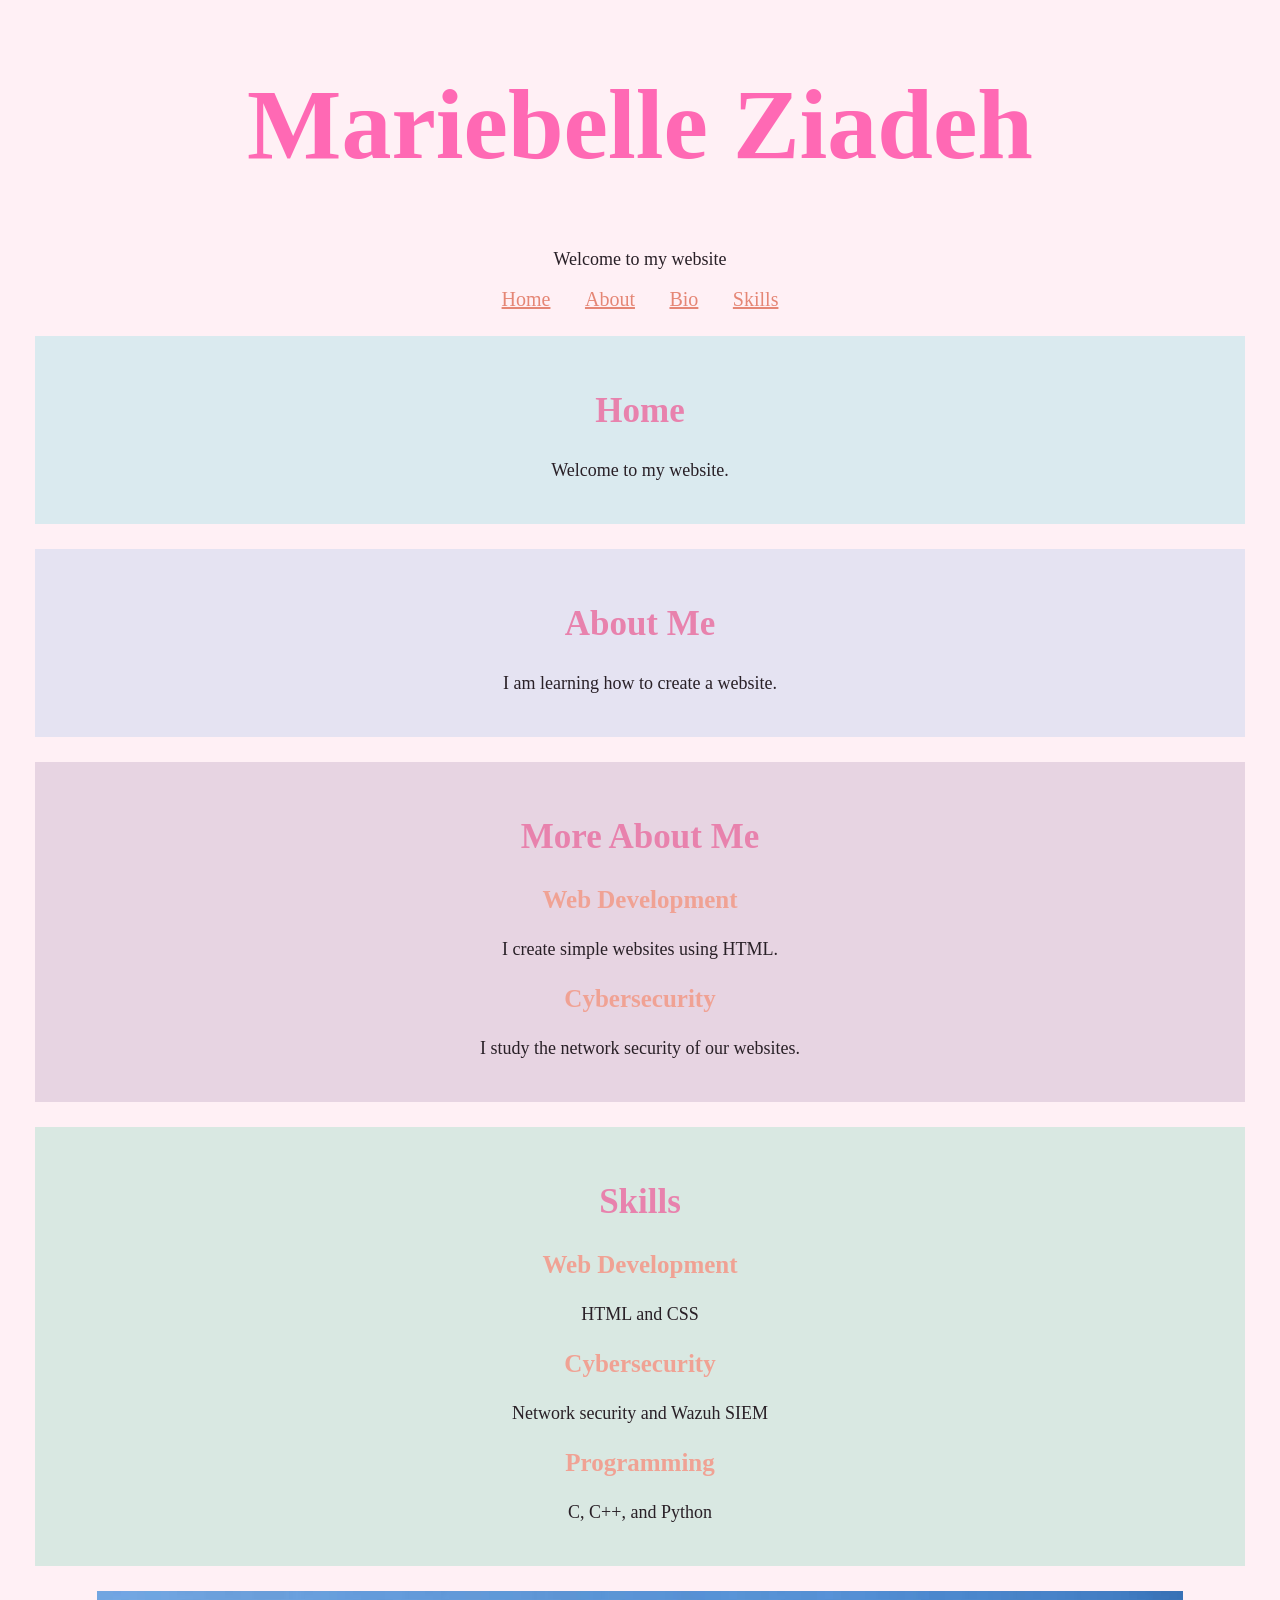
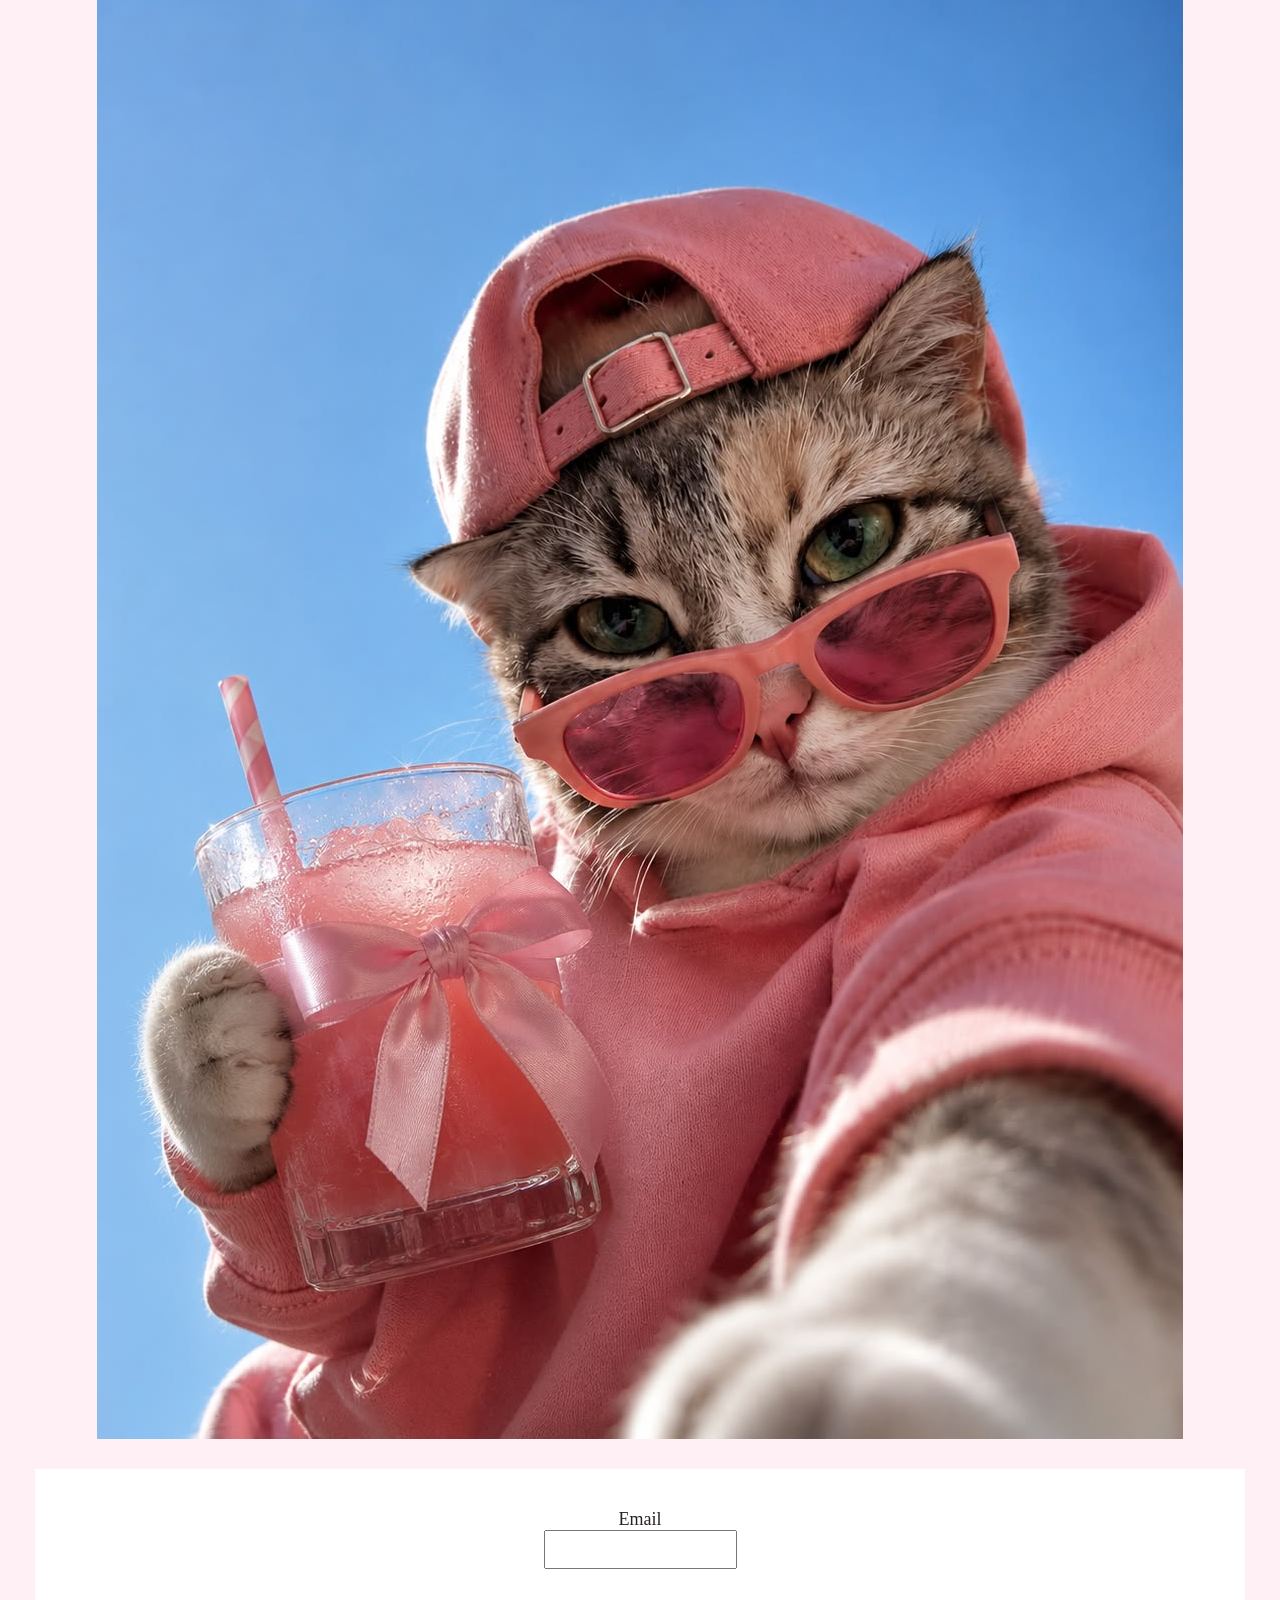
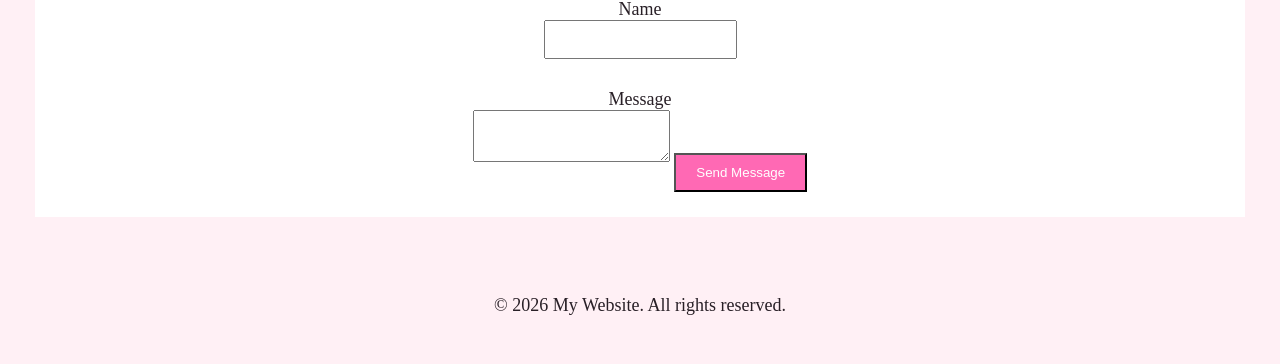
<file: homework.html>
<!DOCTYPE html>

<html lang="en">
<head>
    <meta charset="UTF-8">
    <title>M's Website</title>
    <link rel="stylesheet" href="css/style.css">
</head>

<body>

    <header>
        <h1 class="title">Mariebelle Ziadeh</h1>
        <p>Welcome to my website</p>
    </header>

    <nav>
        <a href="#home">Home</a>
        <a href="#about">About</a>
        <a href="#bio">Bio</a>
        <a href="#skills">Skills</a>
    </nav>

    <main>

        <section id="home">
            <h2>Home</h2>
            <p>
                Welcome to my website.
            </p>
        </section>

        <section id="about">
            <h2>About Me</h2>
            <p>
                I am  learning how to create a website.
            </p>
        </section>

        <section id="bio">
            <h2>More About Me</h2>

            <h3>Web Development</h3>
            <p>
                I create simple websites using HTML.
            </p>

            <h3>Cybersecurity</h3>
            <p>
                I study the network security of our websites.
            </p>
        </section>

        <section id="skills">
            <h2>Skills</h2>

            <h3>Web Development</h3>
            <p>HTML and CSS</p>

            <h3>Cybersecurity</h3>
            <p>Network security and Wazuh SIEM</p>

            <h3>Programming</h3>
            <p>C, C++, and Python</p>
        </section>

        <img src="images/cat.jpg" alt="Cat taking a picture">

        <form action="/contact" method="post">

            <label for="email">Email</label>
            <input id="email" name="email" type="email" required>

            <label for="name">Name</label>
            <input id="name" name="name" type="text" required>

            <label for="msg">Message</label>
            <textarea id="msg" name="msg"></textarea>

            <button type="submit">Send Message</button>

        </form>

    </main>

    <footer>
        <p>&copy; 2026 My Website. All rights reserved.</p>
    </footer>

</body>
</html>
</file>
<file: css/style.css>
body {
    background-color: lavenderblush;
    color: rgb(41, 32, 39);
    font-size: 18px;
    margin: 10px;
    text-align: center;
}

.title {
    color: hotpink;
    text-align: center;
    font-size: 100px;
    box-sizing: content-box;
}

h2 {
    color: rgb(232, 130, 173);
    font-size: 35px;
    margin-top: 30px;
}

h3 {
    color: rgb(240, 162, 148);
    font-size: 25px;
}

#home {
    background-color: rgb(218, 234, 239);
    padding: 25px;
    margin: 25px;
}
nav a {
    color: rgb(229, 134, 117);
    font-size: 20px;
    margin: 15px;
}
#about {
    background-color: rgb(229, 227, 242);
    padding: 25px;
    margin: 25px;
}
#bio {
    background-color: rgb(231, 212, 226);
    padding: 25px;
    margin: 25px;
}
#skills {
    background-color: rgb(217, 232, 226);
    padding: 25px;
    margin: 25px;
}
section {
    background-color: white;
    padding: 25px;
    margin: 25px;
}

figure {
    text-align: center;
    margin: 30px;
}

figcaption {
    color: rgb(128, 64, 230);
    font-size: 20px;
}

form {
    background-color: white;
    padding: 25px;
    margin: 25px;
}

label {
    display: block;
    margin-top: 15px;
}

input,
textarea {
    padding: 10px;
    margin-bottom: 15px;
}

button {
    background-color: hotpink;
    color: white;
    padding: 10px 20px;
    margin-top: 15px;
}

footer {
    text-align: center;
    margin-top: 40px;
    padding: 20px;
}
</file>
